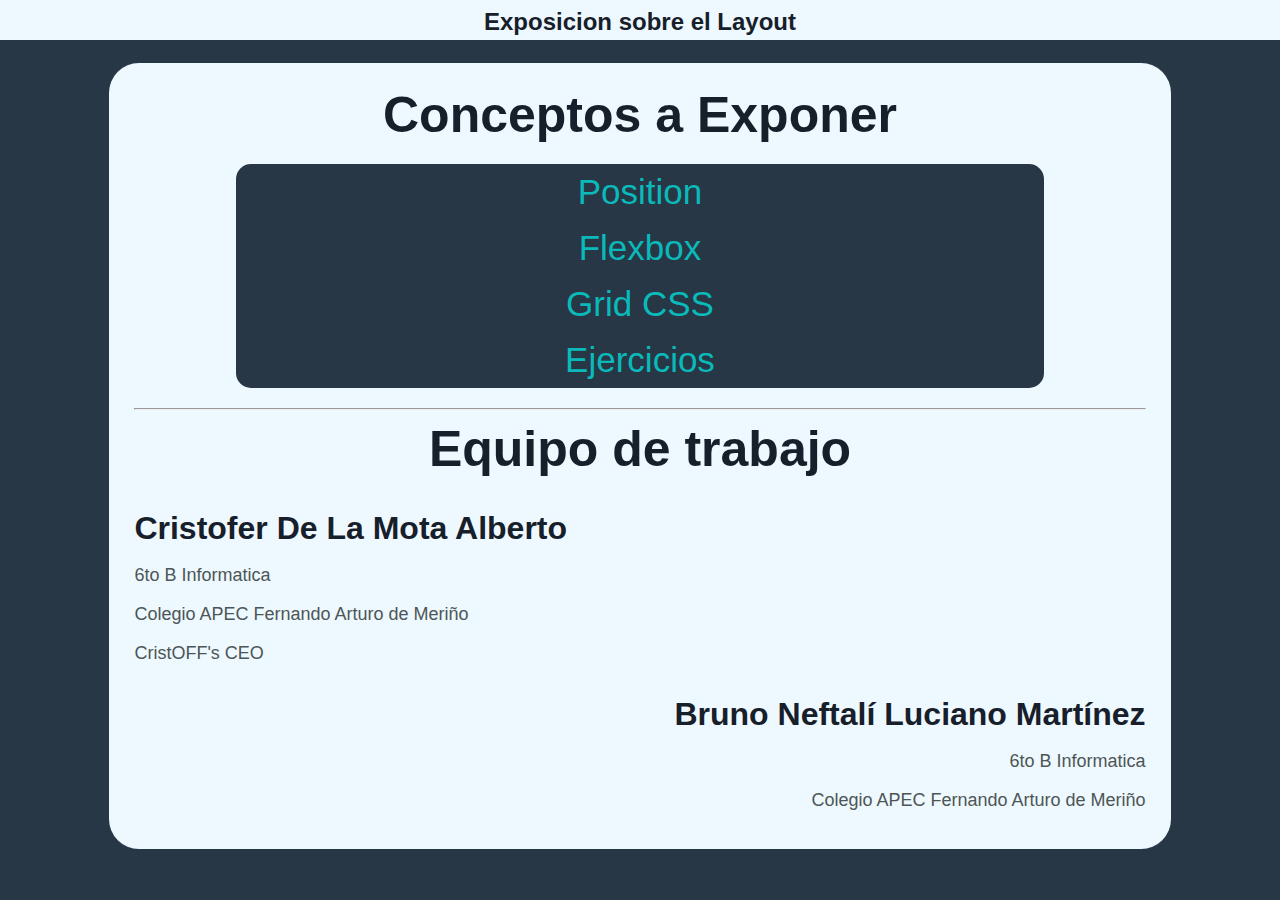
<file: index.html>
<!DOCTYPE html>
<html lang="en">
<head>
    <link rel="StyleSheet" href="style.css">
    <meta charset="UTF-8">
    <meta http-equiv="X-UA-Compatible" content="IE=edge">
    <meta name="viewport" content="width=device-width, initial-scale=1.0">
    <title>Exposicion Layout</title>
</head>
<body>
    <!-- Header -->
    <div class="header">
        <h2 class="titulo">Exposicion sobre el Layout</h2>
    </div>
    <!-- div container -->
    <div class="container">
        <div>
            <h2 class="concept">Conceptos a Exponer</h2>
            <div class="menu">
                <ul>
                    <li><a  class="beggin" href="/bruno/Position-bruno/expo.html">Position</a></li>
                    <li><a href="/bruno/Flexbox/flexboxB.html">Flexbox</a></li>
                    <li><a href="/cristofer/grid/grid.html">Grid CSS</a></li>
                    <li><a  class="end" href="/cristofer/ejercicio/ejercicio.html">Ejercicios</a></li>
                </ul>
            </div>
        </div>

        <hr>
        <div>
            <h2 class="concept">Equipo de trabajo</h2>
            <div class="mate1">
                <p class="nombre"><strong>Cristofer De La Mota Alberto</strong></p>
                <p class="extra">6to B Informatica</p>
                <p class="extra">Colegio APEC Fernando Arturo de Meriño</p>
                <p class="extra">CristOFF's CEO</p>
            </div>
            <div class="mate2">
                <p class="nombre"><strong>Bruno Neftalí Luciano Martínez</strong></p>
                <p class="extra">6to B Informatica</p>
                <p class="extra">Colegio APEC Fernando Arturo de Meriño</p>
            </div>
        </div>
    </div>
</body>
</html>
</file>
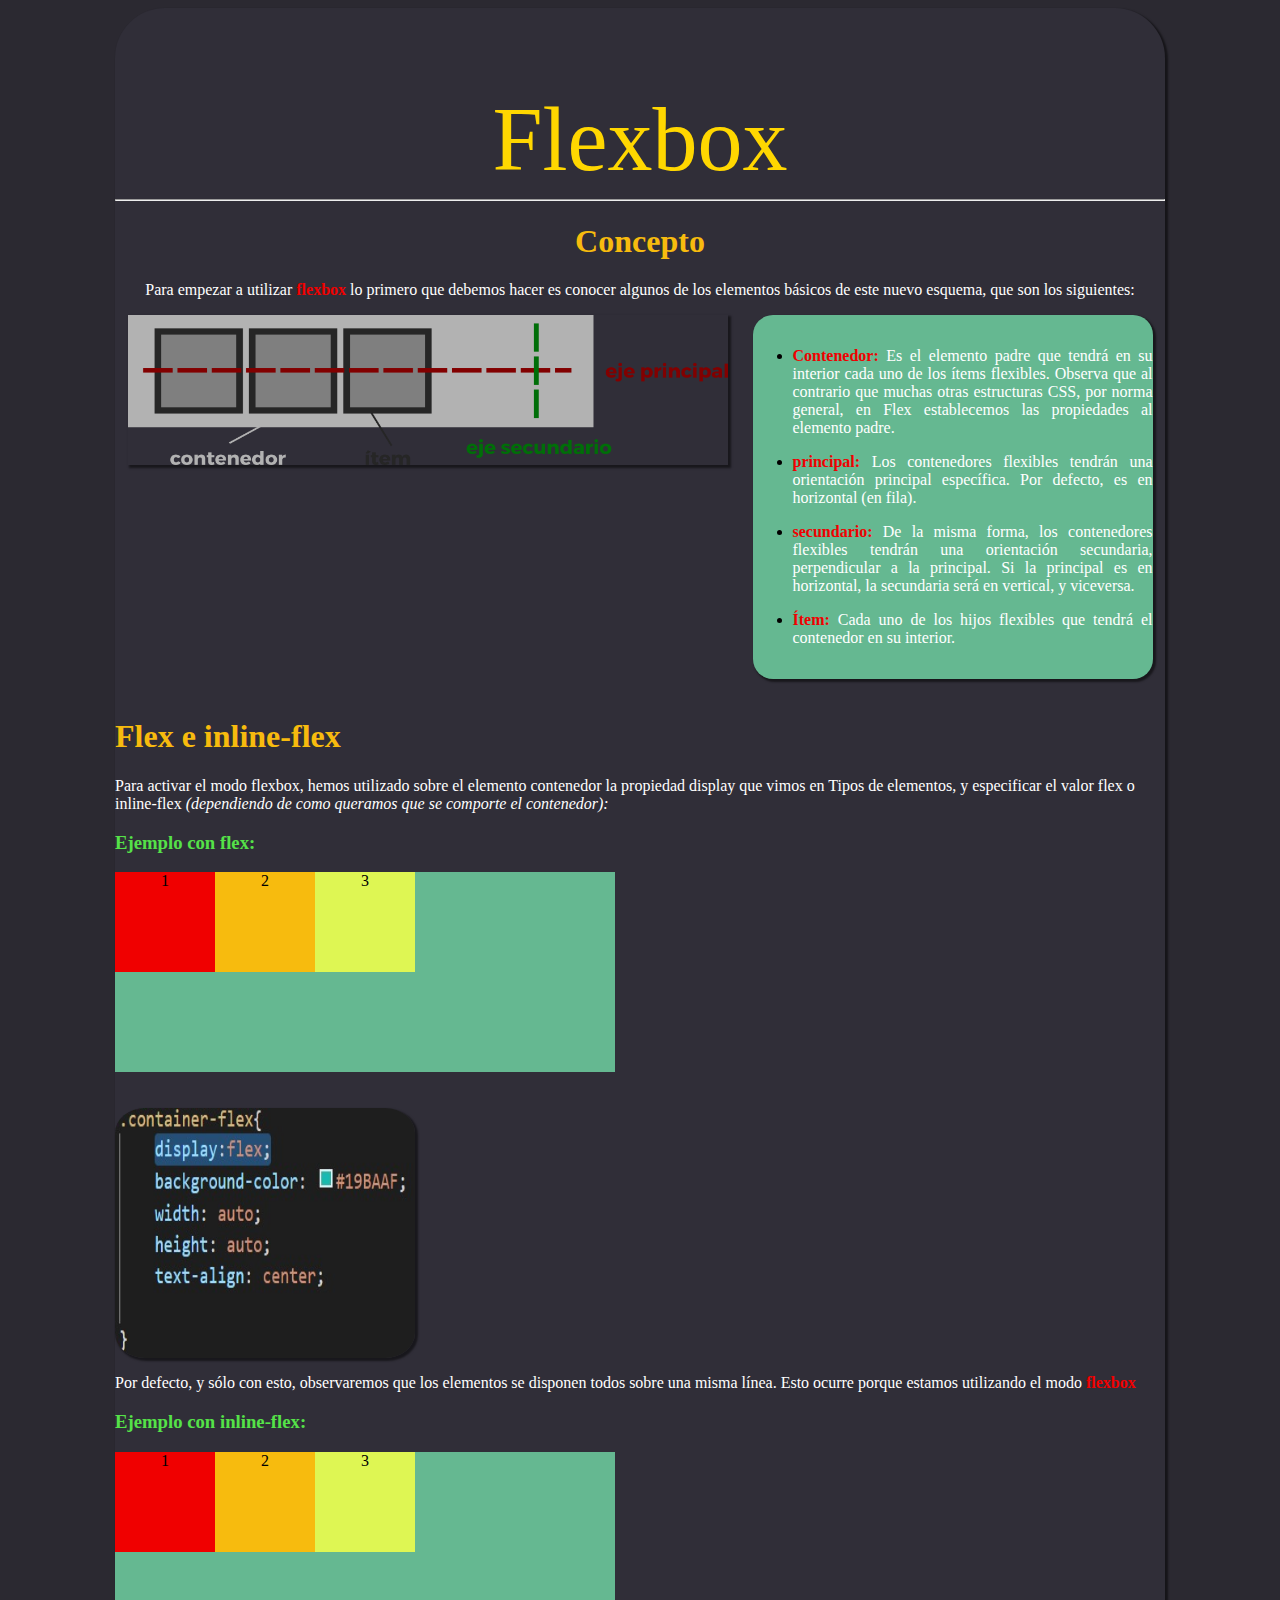
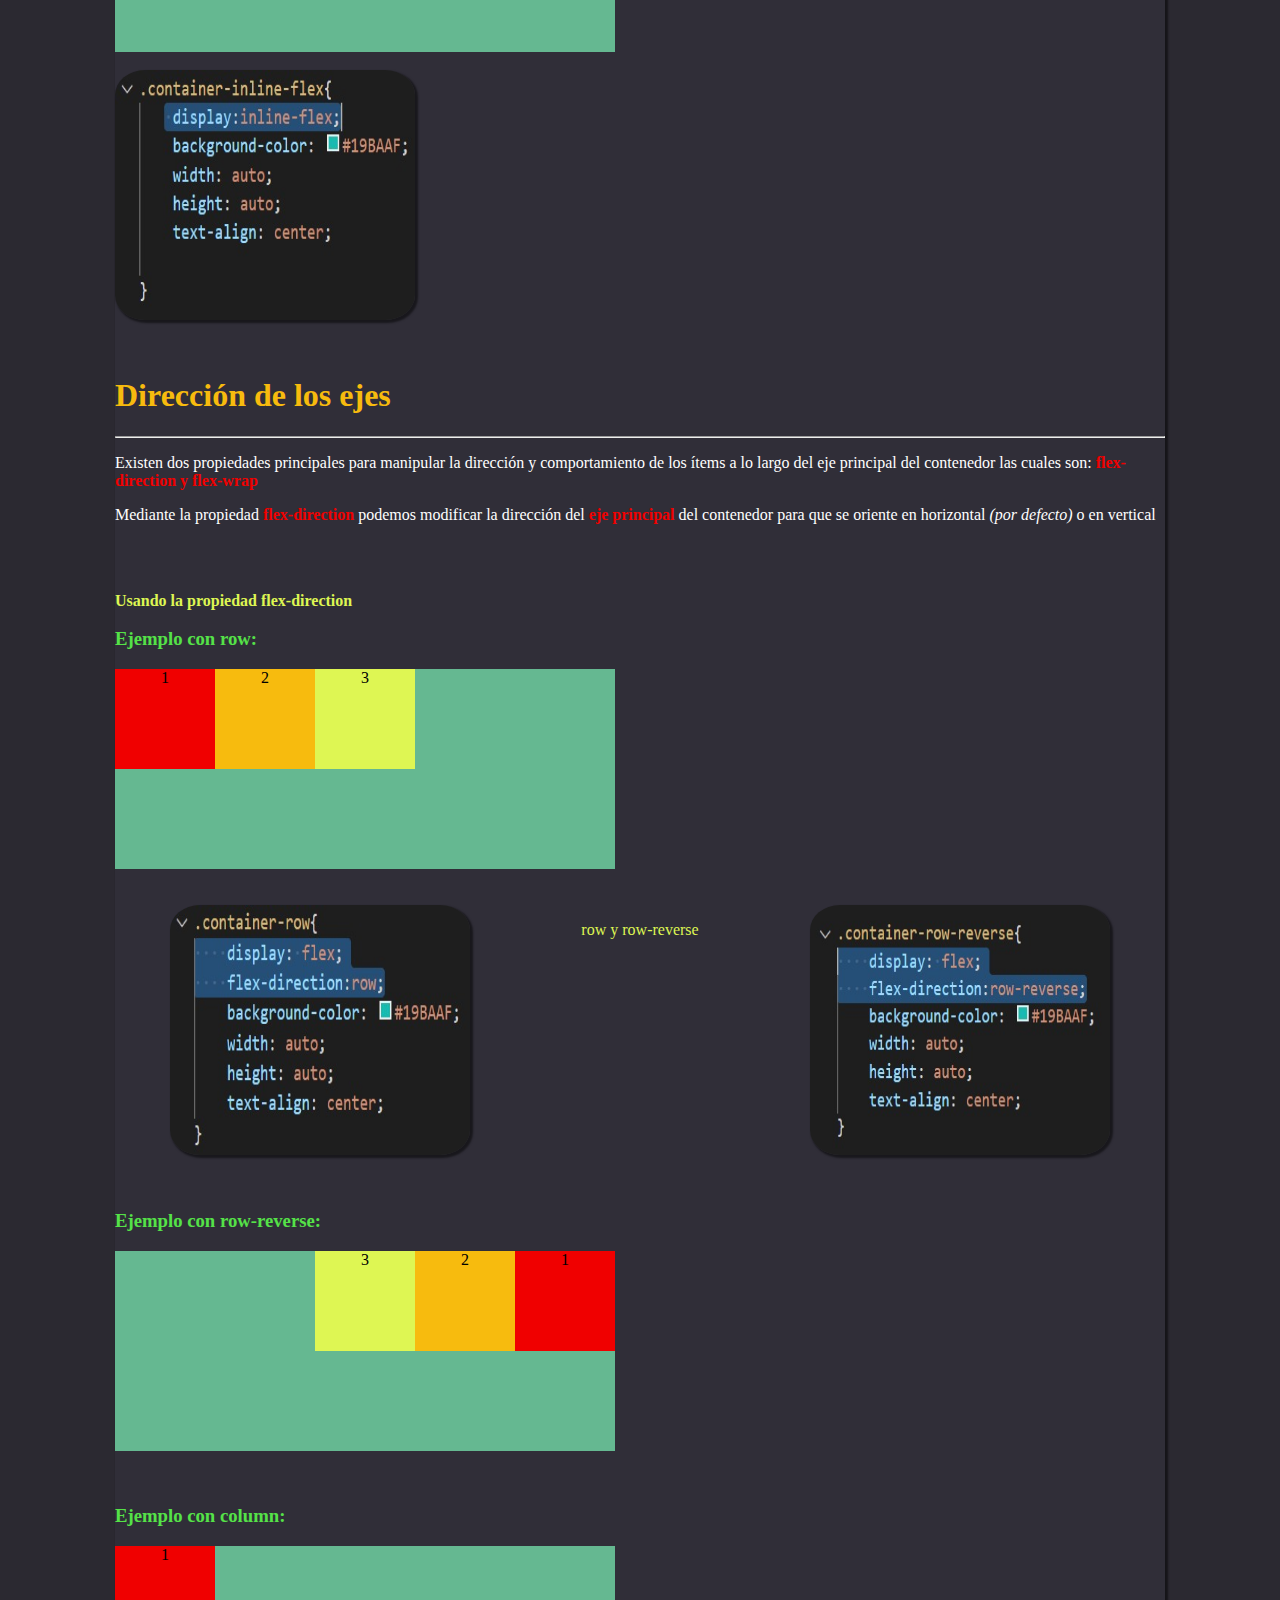
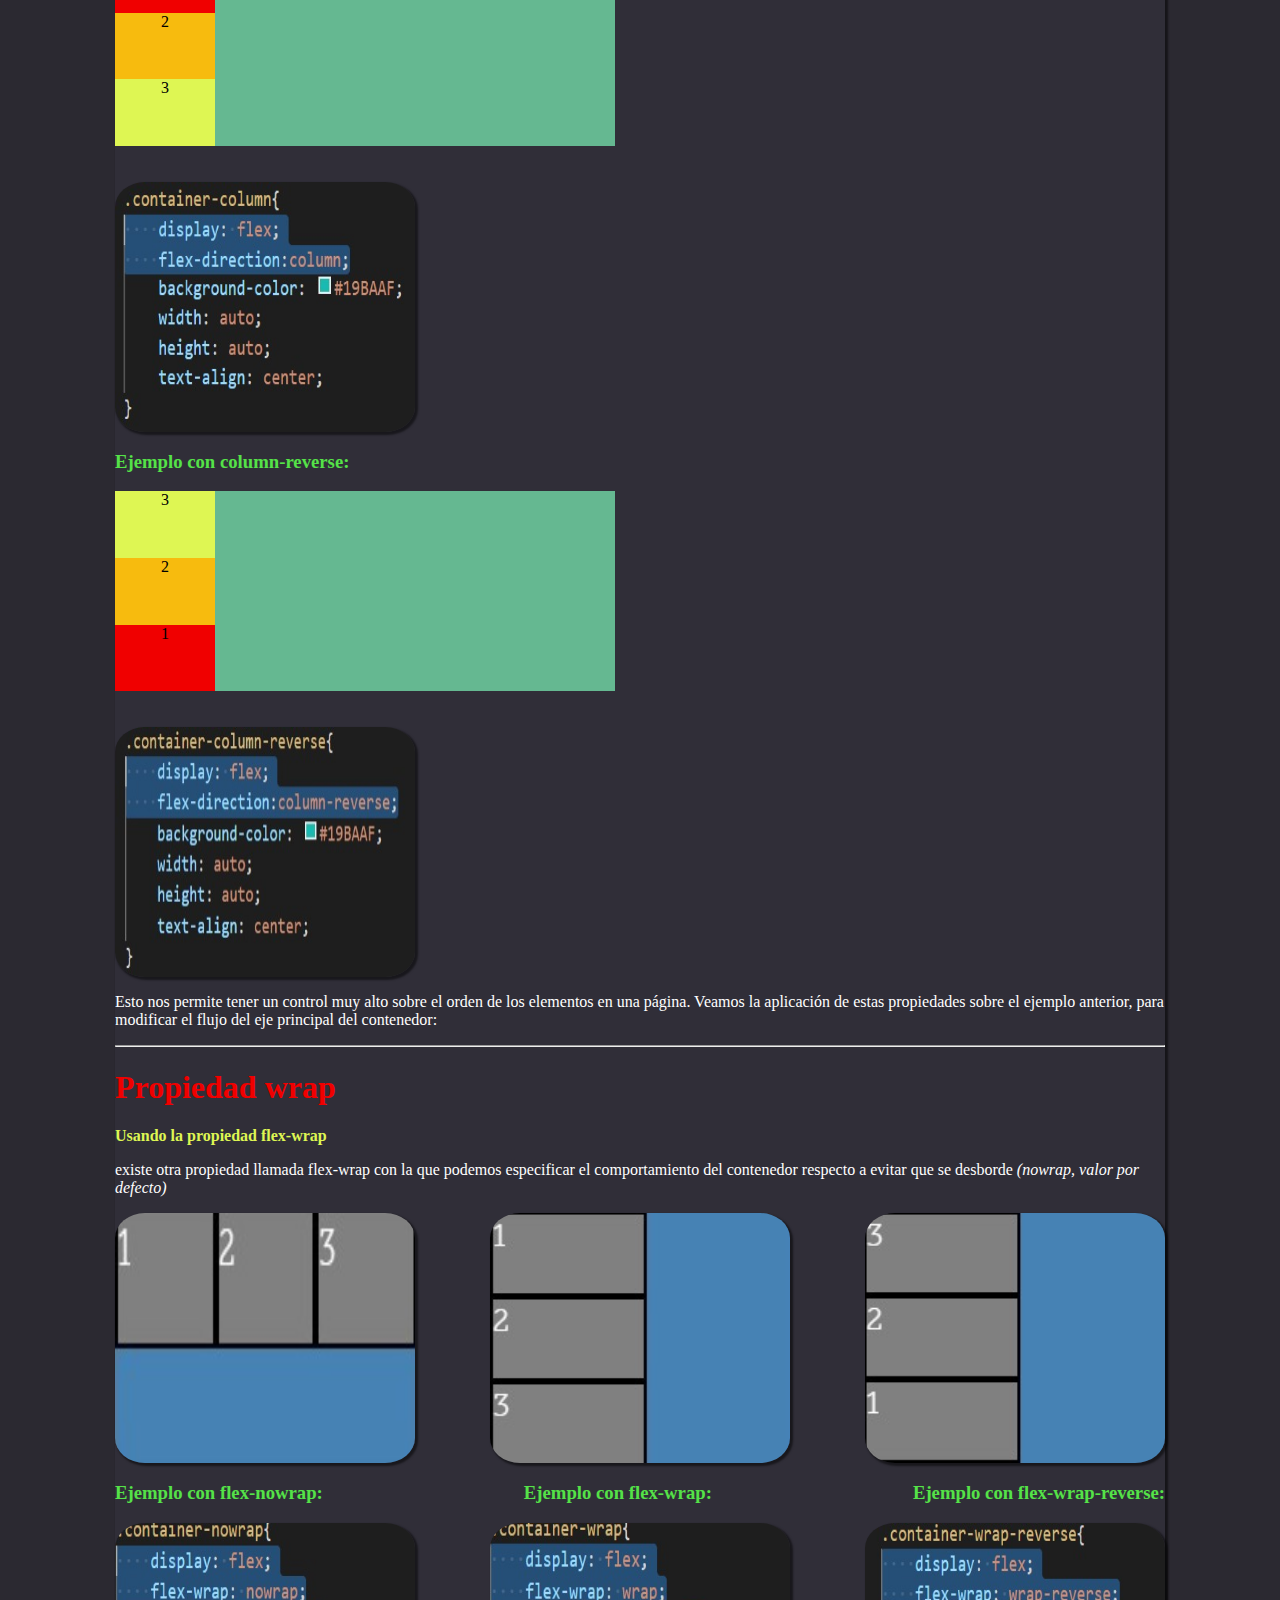
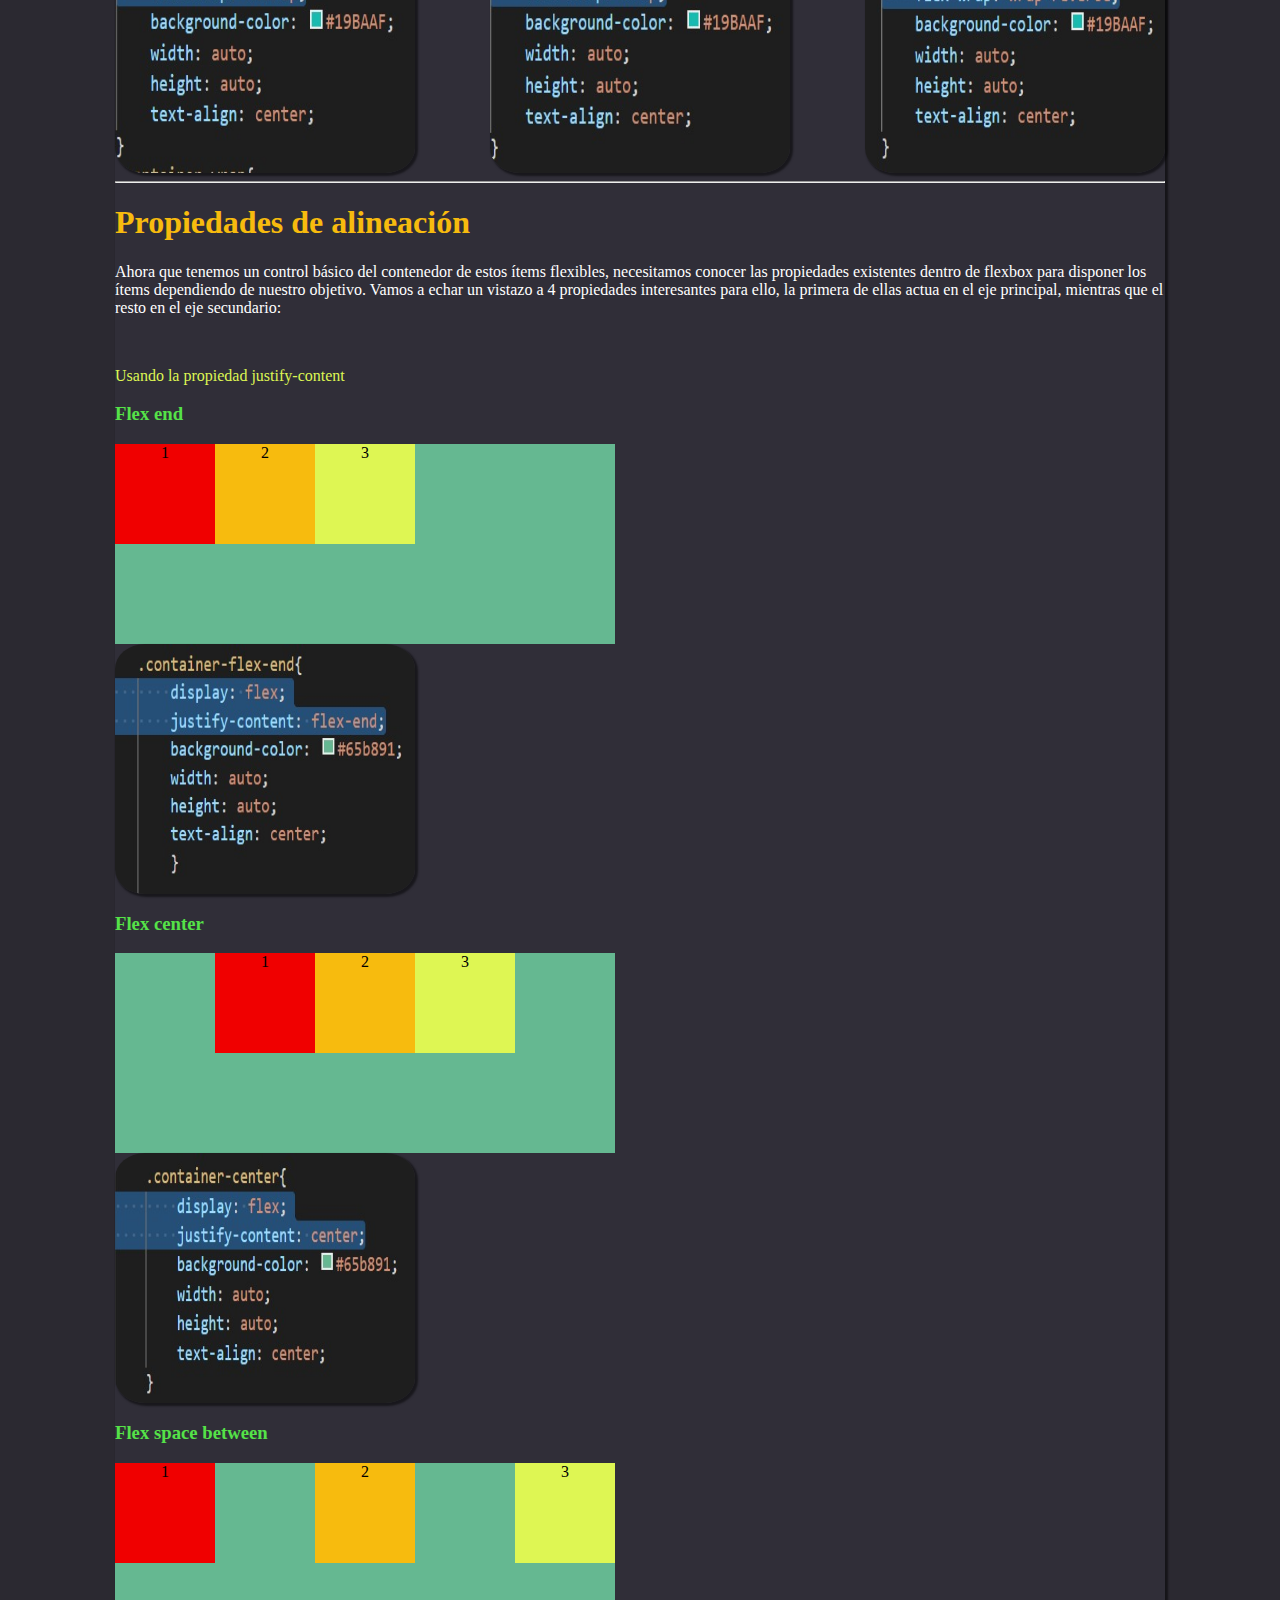
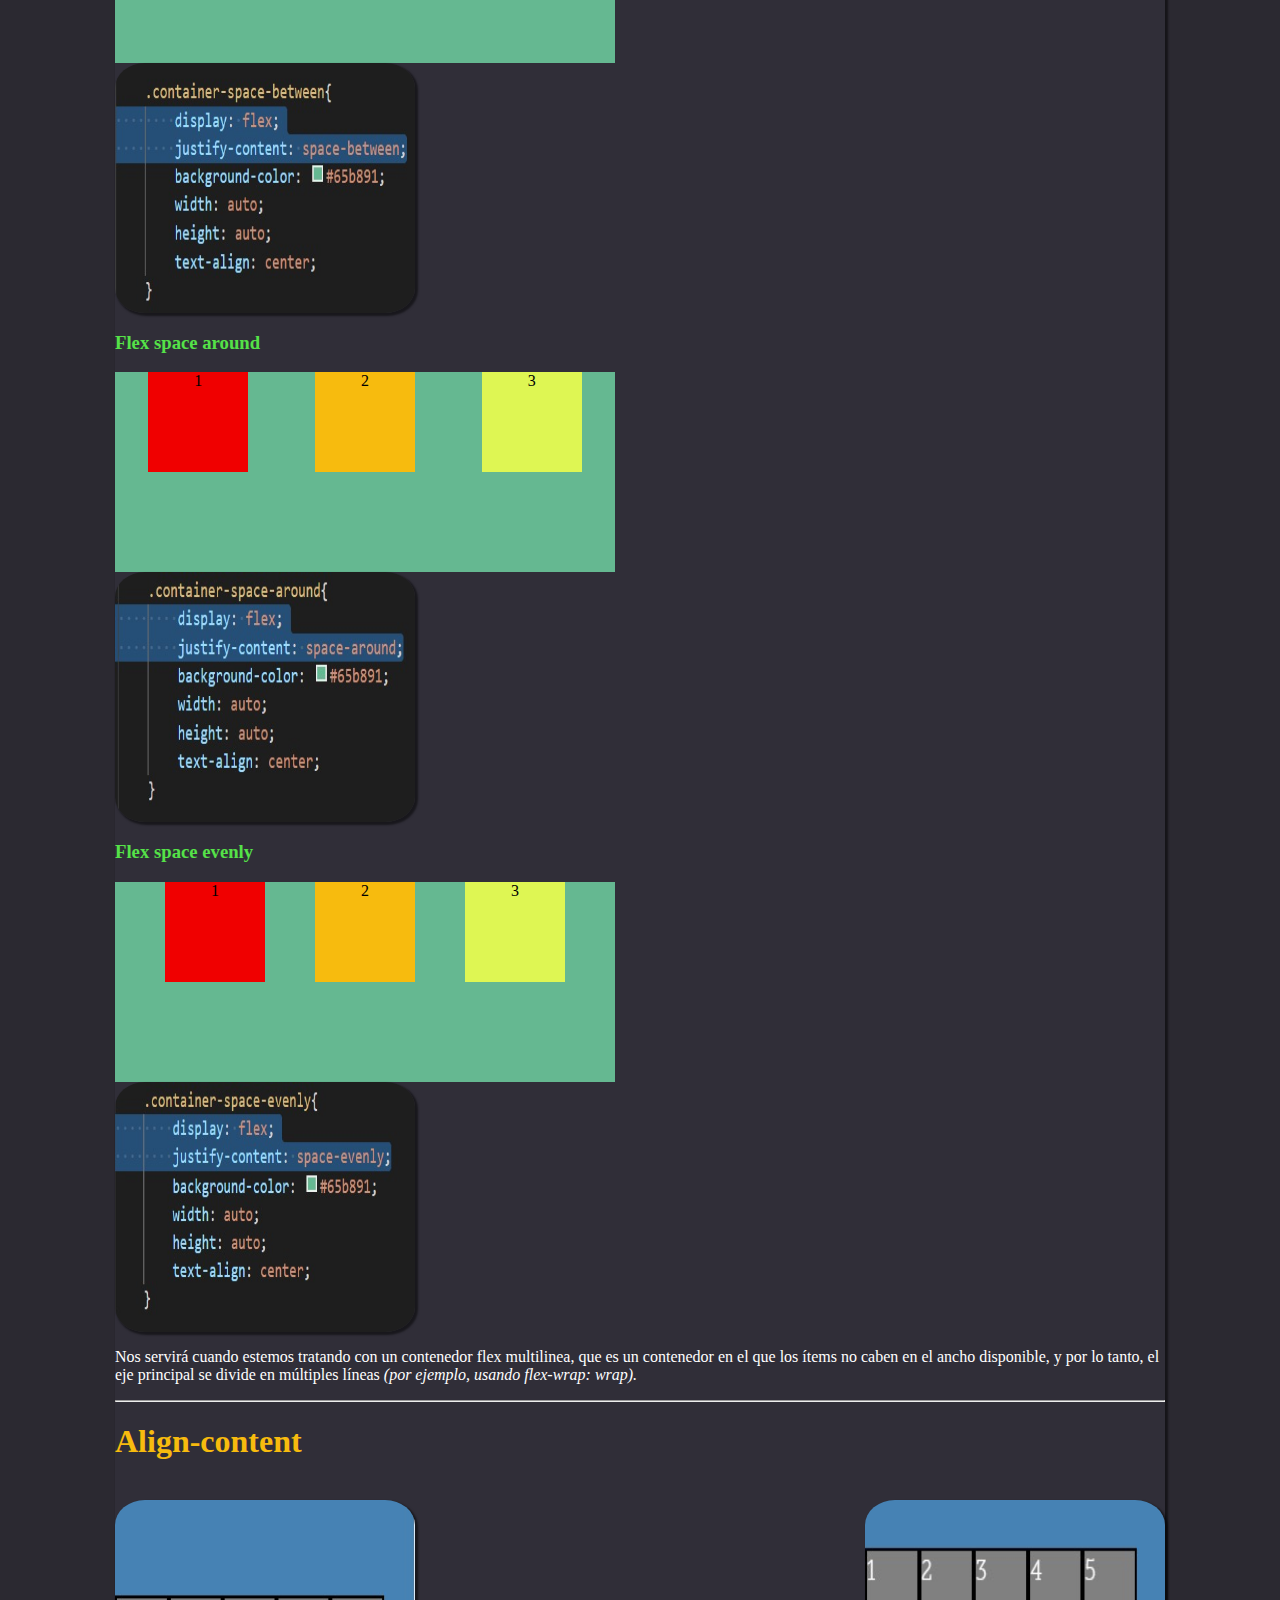
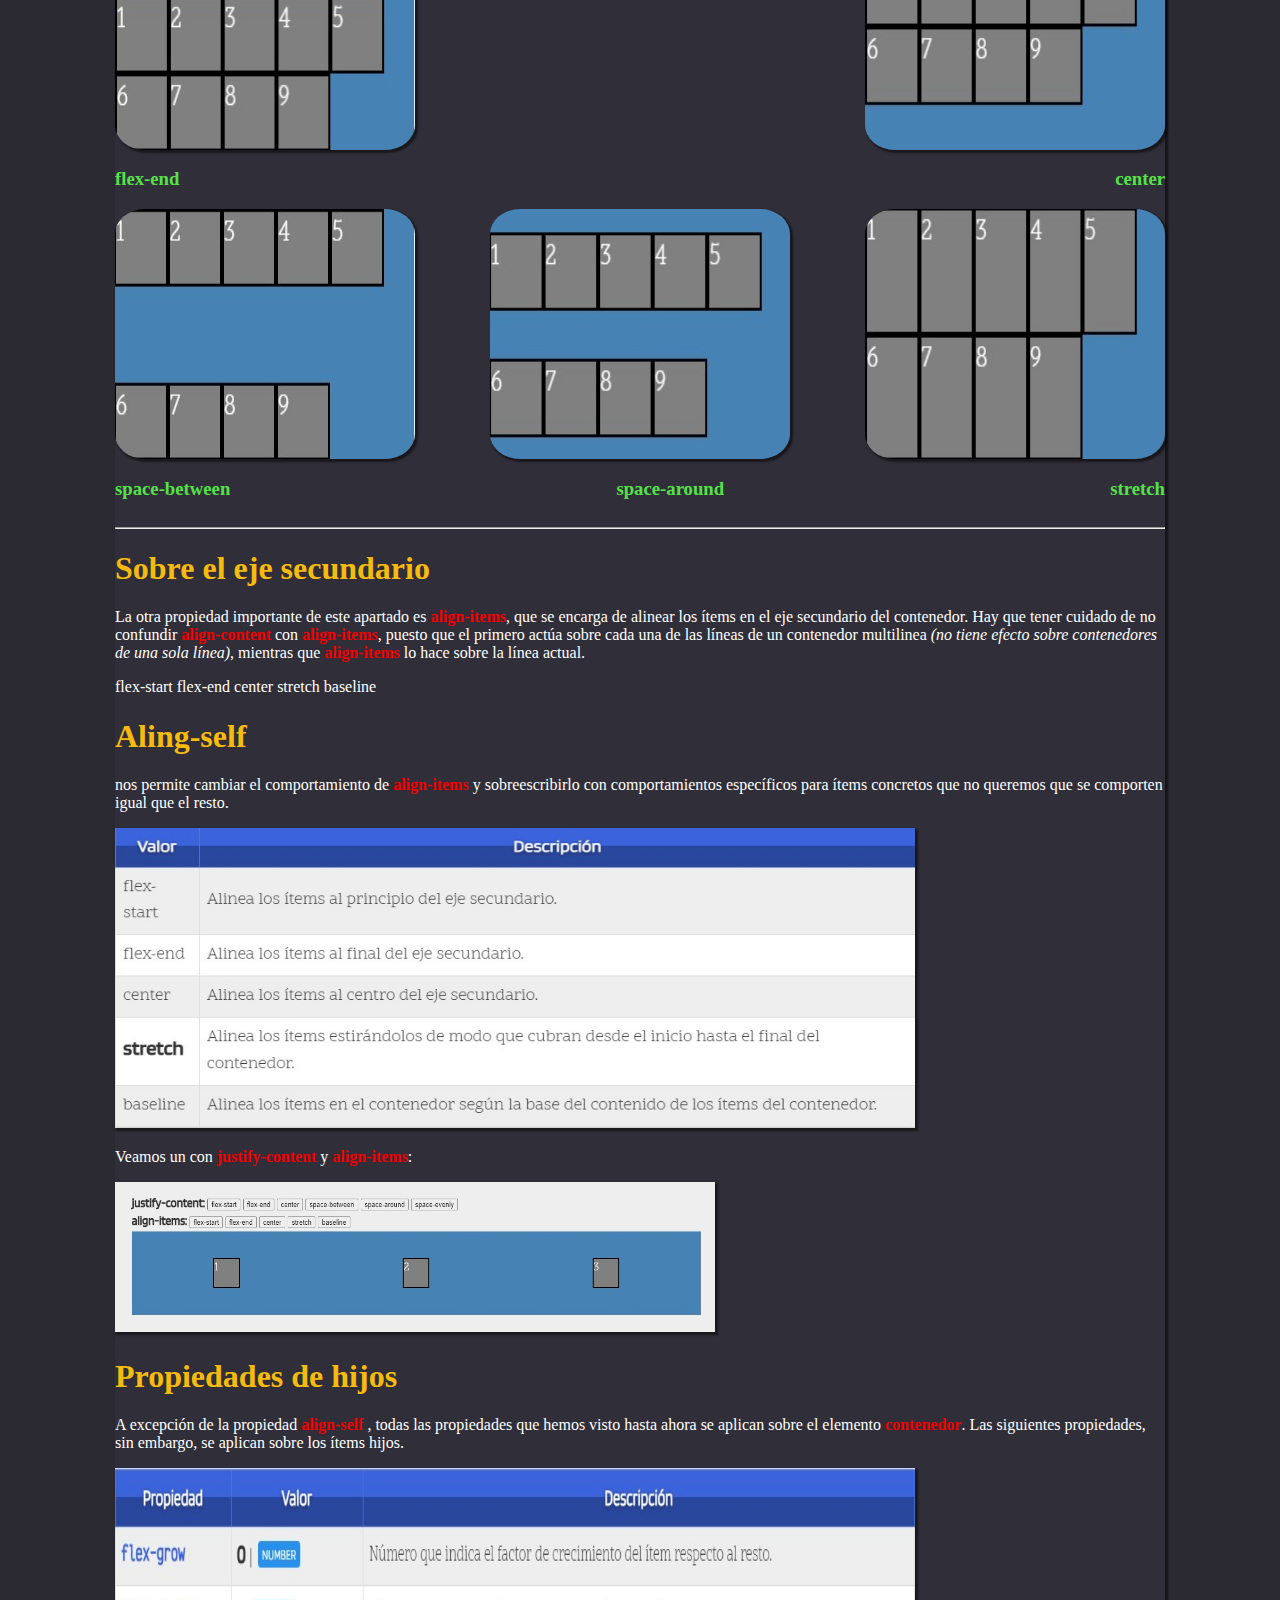
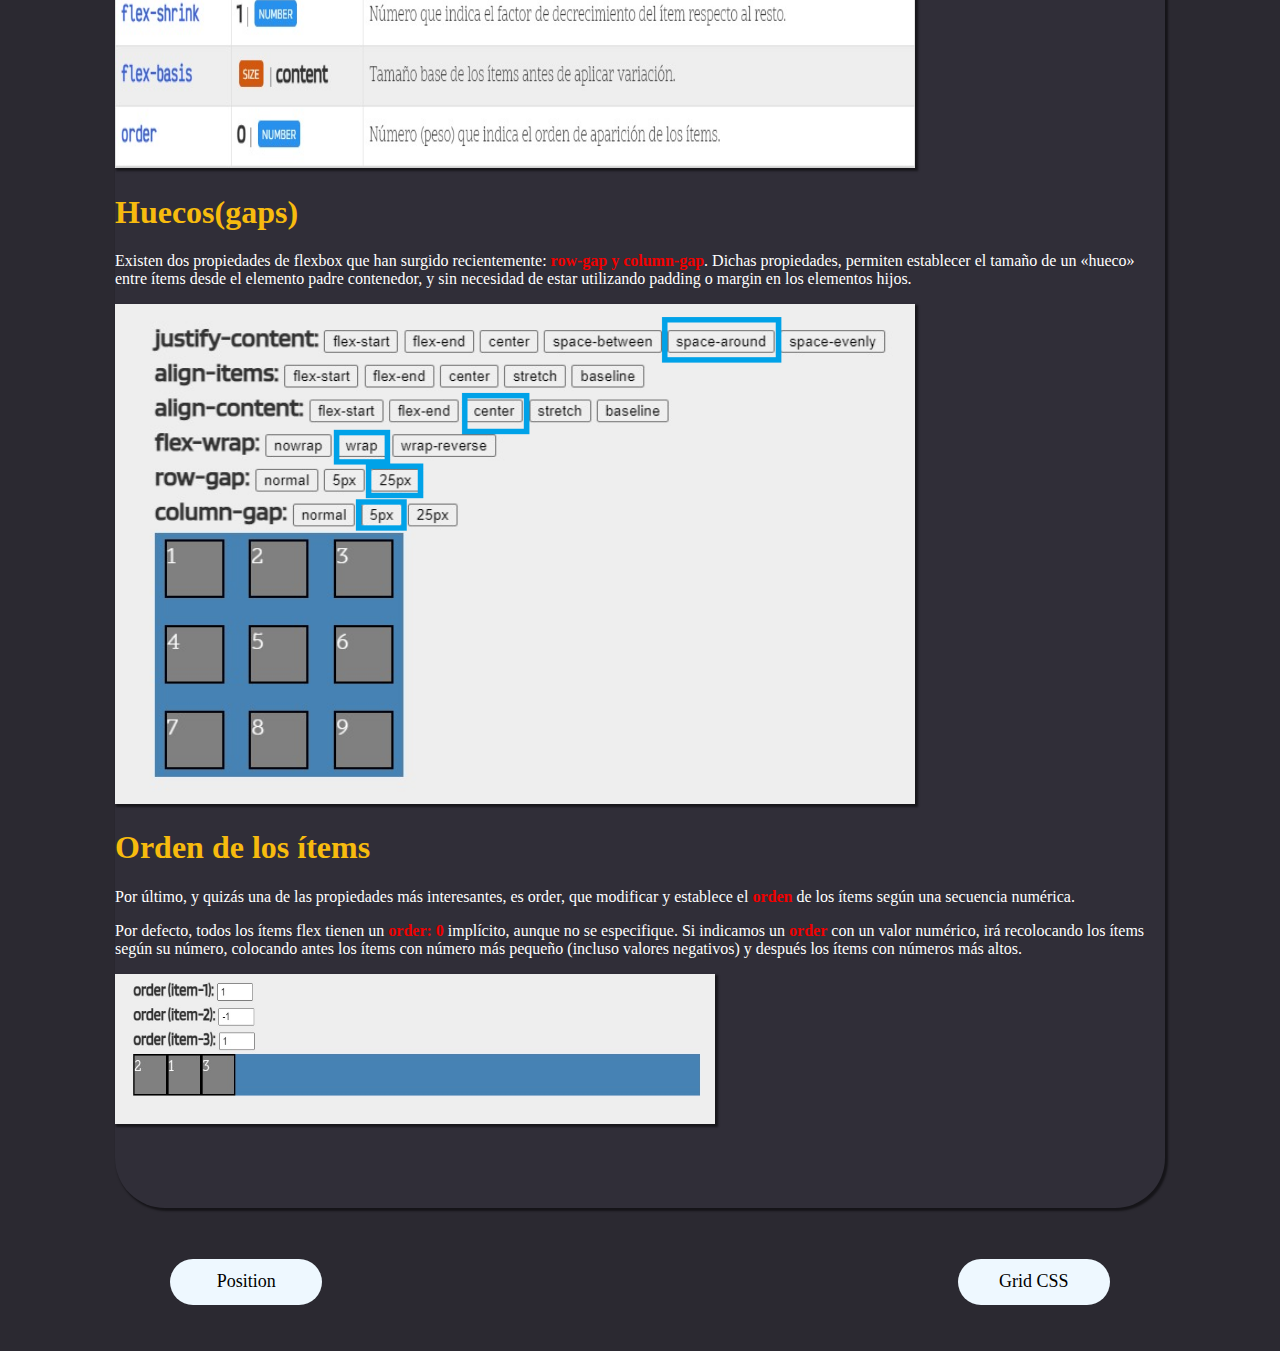
<file: bruno/Flexbox/flexboxB.html>
<!DOCTYPE html>
<html lang="en">
<head>
    <meta charset="UTF-8">
    <meta http-equiv="X-UA-Compatible" content="IE=edge">
    <meta name="viewport" content="width=device-width, initial-scale=1.0">
    <link rel="stylesheet" href="flexboxB.css">
    <title>Flexbox</title>
</head>
<body>
    <!-- Concepto -->
<div class="pos"> 
    <div class="ptema">
    <p class="titulo">Flexbox</p>
    <hr>
    <h1>Concepto</h1>        
    <p>Para empezar a utilizar <b>flexbox</b>  lo primero que debemos hacer es conocer algunos de los elementos básicos de este nuevo esquema, que son los siguientes:</p>
    <div class="cont-concepto">
        <img src="concepto.png">

    <div class="parrafos">  
        <ul>
            <li><p><b>Contenedor:</b> Es el elemento padre que tendrá en su interior cada uno de los ítems flexibles. Observa que al contrario que muchas otras estructuras CSS, por norma general, en Flex establecemos las propiedades al elemento padre.</p></li>
            <li><p><b> principal:</b> Los contenedores flexibles tendrán una orientación principal específica. Por defecto, es en horizontal (en fila).</p></li>
            <li><p><b> secundario:</b> De la misma forma, los contenedores flexibles tendrán una orientación secundaria, perpendicular a la principal. Si la principal es en horizontal, la secundaria será en vertical, y viceversa.</p></li>
            <li><p><b>Ítem:</b> Cada uno de los hijos flexibles que tendrá el contenedor en su interior.</p></li>
        </ul>
        </div>
    </div>     
    </div>

</br>





<!-- flex/inline-flex-->
<h1>Flex e inline-flex</h1>
<p>Para activar el modo flexbox, hemos utilizado sobre el elemento contenedor la propiedad display que vimos en Tipos de elementos, y especificar el valor flex o inline-flex <i>(dependiendo de como queramos que se comporte el contenedor):</i></p>



<h3>Ejemplo con flex: </h3>
   
    <div class="container-flex"> <!-- Flex container -->
        <div class="cuadrado">1</div> <!-- Flex items -->
        <div class="cuadrado1">2</div>
        <div class="cuadrado2">3</div>
    </div>

    <br/>
    <br/>
<img  class="imagen-ej"src="flex.jpg">


<p>Por defecto, y sólo con esto, observaremos que los elementos se disponen todos sobre una misma línea. Esto ocurre porque estamos utilizando el modo <b>flexbox</b> </p>

<h3>Ejemplo con inline-flex: </h3>
   
    <div class="container-inline-flex"> <!-- Flex container -->
        <div class="cuadrado">1</div> <!-- Flex items -->
        <div class="cuadrado1">2</div>
        <div class="cuadrado2">3</div>
    </div>
<br/>
<br/>
<img class="imagen-ej" src="linline-flex.jpg">
<br/>
<br/>
<!-- Dirección de los ejes -->
    <h1>Dirección de los ejes</h1>
    <hr>

    <p>Existen dos propiedades principales para manipular la dirección y comportamiento de los ítems a lo largo del eje principal del contenedor las cuales son: <b>flex-direction y flex-wrap</b></p>
    <p>Mediante la propiedad <b>flex-direction</b> podemos modificar la dirección del <b>eje principal</b> del contenedor para que se oriente en horizontal <i>(por defecto)</i> o en vertical</p>
    
    <!-- row/row-reverse -->
    <br/>
    <br/>
    <p>
        <b class="usando">Usando la propiedad flex-direction</b>
    </p>
    <h3>Ejemplo con row: </h3>
        <div class="container-row"> <!-- Flex container -->
            <div class="cuadrado">1</div> <!-- Flex items -->
            <div class="cuadrado1">2</div>
            <div class="cuadrado2">3</div>
        </div>

        <br/>
        <br/>
        <div class="imagen-div">
            
        <img class="imagen-ej" src="row.jpg">
        <p class="usando">row y row-reverse</p>
        <img class="imagen-ej" src="row-reverse.jpg">
        
        </div>
<br/>
<br/>


<h3>Ejemplo con row-reverse: </h3>
        <div class="container-row-reverse"> <!-- Flex container -->
            <div class="cuadrado">1</div> <!-- Flex items -->
            <div class="cuadrado1">2</div>
            <div class="cuadrado2">3</div>
        </div>

<br/>
<br/>

<!-- column/reverse -->
<h3>Ejemplo con column: </h3>
        <div class="container-column"> <!-- Flex container -->
            <div class="cuadrado">1</div> <!-- Flex items -->
            <div class="cuadrado1">2</div>
            <div class="cuadrado2">3</div>
        </div>

        <br/>
        <br/>
        <img class="imagen-ej" src="column.jpg">

        <h3>Ejemplo con column-reverse: </h3>
        <div class="container-column-reverse"> <!-- Flex container -->
            <div class="cuadrado">1</div> <!-- Flex items -->
            <div class="cuadrado1">2</div>
            <div class="cuadrado2">3</div>
        </div>
        <br/>
        <br/>

        <img class="imagen-ej" src="column-reverse.jpg">

        <p>Esto nos permite tener un control muy alto sobre el orden de los elementos en una página. Veamos la aplicación de estas propiedades sobre el ejemplo anterior, para modificar el flujo del eje principal del contenedor:</p>
<hr>



<!--flex-wrap-->

<h1><b> Propiedad wrap </b></h1>

<p><b class="usando">Usando la propiedad flex-wrap</b></p>

<p>existe otra propiedad llamada flex-wrap con la que podemos especificar el comportamiento del contenedor respecto a evitar que se desborde <i>(nowrap, valor por defecto) </i> </p>


<div class="flex-wrap">
        <img class="imagen-ej" src="nowrap.jpg">
        <img class="imagen-ej" src="wrap.jpg">
        <img class="imagen-ej" src="wrap-reverse.jpg">
</div>
<div class="flex-wrap">
    <h3>Ejemplo con flex-nowrap: </h3>
    <h3>Ejemplo con flex-wrap: </h3>
    <h3>Ejemplo con flex-wrap-reverse: </h3>
</div>
<div class="flex-wrap">
    <img class="imagen-ej" src="nowrap-css.jpg">
    <img class="imagen-ej" src="wrap-css.jpg">
    <img class="imagen-ej" src="wrap-reverse-css.jpg">
</div>


<!-- Dirección de los ejes -->
<hr>
<h1>Propiedades de alineación</h1>
<p>Ahora que tenemos un control básico del contenedor de estos ítems flexibles, necesitamos conocer las propiedades existentes dentro de flexbox para disponer los ítems dependiendo de nuestro objetivo. Vamos a echar un vistazo a 4 propiedades interesantes para ello, la primera de ellas actua en el eje principal, mientras que el resto en el eje secundario:</p>
</br>
<p class="usando">Usando la propiedad justify-content</p>
<h3>Flex end</h3>
<div class="container-flex"> <!-- Flex container -->
    <div class="cuadrado">1</div> <!-- Flex items -->
    <div class="cuadrado1">2</div>
    <div class="cuadrado2">3</div>
</div>

<img class="imagen-ej" src="just-flex-end.jpg">

<!-- justity-content -->
<h3>Flex center</h3>
<div class="container-center"> <!-- Flex container -->
    <div class="cuadrado">1</div> <!-- Flex items -->
    <div class="cuadrado1">2</div>
    <div class="cuadrado2">3</div>
</div>

<img class="imagen-ej" src="just-flex-center.jpg">

<h3>Flex space between</h3>
<div class="container-space-between"> <!-- Flex container -->
    <div class="cuadrado">1</div> <!-- Flex items -->
    <div class="cuadrado1">2</div>
    <div class="cuadrado2">3</div>
</div>

<img class="imagen-ej" src="just-flex-between.jpg">

<h3>Flex space around</h3>
<div class="container-space-around"> 
    <div class="cuadrado">1</div> 
    <div class="cuadrado1">2</div>
    <div class="cuadrado2">3</div>
</div>

<img class="imagen-ej" src="just-flex-around.jpg">

<h3>Flex space evenly</h3>
<div class="container-space-evenly"> 
    <div class="cuadrado">1</div> 
    <div class="cuadrado1">2</div>
    <div class="cuadrado2">3</div>
</div>

<img class="imagen-ej" src="just-flex-evenly.jpg">

<p>Nos servirá cuando estemos tratando con un contenedor flex multilinea, que es un contenedor en el que los ítems no caben en el ancho disponible, y por lo tanto, el eje principal se divide en múltiples líneas<i> (por ejemplo, usando flex-wrap: wrap).</i></p>
<hr/>
<h1>Align-content</h1>
</br>
<div class="flex-wrap">

<img class="imagen-ej" src="flex-end.jpg">
<img class="imagen-ej" src="flex-center.jpg">

</div>
<div class="flex-wrap">
<h3>flex-end</h3>
<h3>center</h3>
</div>

<div class="flex-wrap">
<img class="imagen-ej" src="space-between.jpg">
<img class="imagen-ej" src="space-around.jpg">
<img class="imagen-ej" src="stretch.jpg">
</div>

<div class="flex-wrap">
<h3>space-between </h3>
<h3>space-around </h3>
<h3>stretch </h3>
</div>
<hr>

<h1>Sobre el eje secundario</h1>

<p>La otra propiedad importante de este apartado es <b>align-items</b>, que se encarga de alinear los ítems en el eje secundario del contenedor. Hay que tener cuidado de no confundir <b>align-content</b> con <b>align-items</b>, puesto que el primero actúa sobre cada una de las líneas de un contenedor multilinea <i>(no tiene efecto sobre contenedores de una sola línea)</i>, mientras que <b>align-items</b> lo hace sobre la línea actual.</p>


<p>flex-start flex-end	center stretch baseline</p>

<p></p>

<h1>Aling-self</h1>
<p>nos permite cambiar el comportamiento de <b>align-items</b> y sobreescribirlo con comportamientos específicos para ítems concretos que no queremos que se comporten igual que el resto. </p>

<img class="img-nose" src="aling-self.jpg" >

<p>Veamos un con <b>justify-content</b>  y <b>align-items</b>:</p>

<img src="justify-content-y-align-items.jpg">

<h1>Propiedades de hijos</h1>
<p>A excepción de la propiedad <b>align-self</b> , todas las propiedades que hemos visto hasta ahora se aplican sobre el elemento <b>contenedor</b>. Las siguientes propiedades, sin embargo, se aplican sobre los ítems hijos.</p>

<img class="img-nose" src="propiedad-hijos.jpg">

<h1>Huecos(gaps)</h1>

<p>Existen dos propiedades de flexbox que han surgido recientemente: <b> row-gap y column-gap</b>. Dichas propiedades, permiten establecer el tamaño de un «hueco» entre ítems desde el elemento padre contenedor, y sin necesidad de estar utilizando padding o margin en los elementos hijos.</p>

<img class="img-huecos" src="huecos2.png">

<h1>Orden de los ítems</h1>

<p>Por último, y quizás una de las propiedades más interesantes, es order, que modificar y establece el <b>orden</b>  de los ítems según una secuencia numérica.</p>

<p>Por defecto, todos los ítems flex tienen un <b> order: 0</b> implícito, aunque no se especifique. Si indicamos un <b>order</b>  con un valor numérico, irá recolocando los ítems según su número, colocando antes los ítems con número más pequeño (incluso valores negativos) y después los ítems con números más altos.</p>

<img src="orden.jpg">

</br>
</div> 

</div> 

<div class="footer">
    <a href="/cristofer/position/position.html"><div class="anterior">
        <!-- <div class="back">
            <img src="/cristofer/back.png">
        </div> -->
        <div class="btnText">
            <p class="parrafo">Position</p>
        </div>
    </div></a>
    <a href="/cristofer/grid/grid.html"><div class="siguiente">
        <div class="btnText">
            <p class="parrafo">Grid CSS</p>
        </div>
        <!-- <div class="next" id="next">
            <img src="/cristofer/next.png">
        </div> -->
    </div></a>
</div>

</body>
</html>
</file>
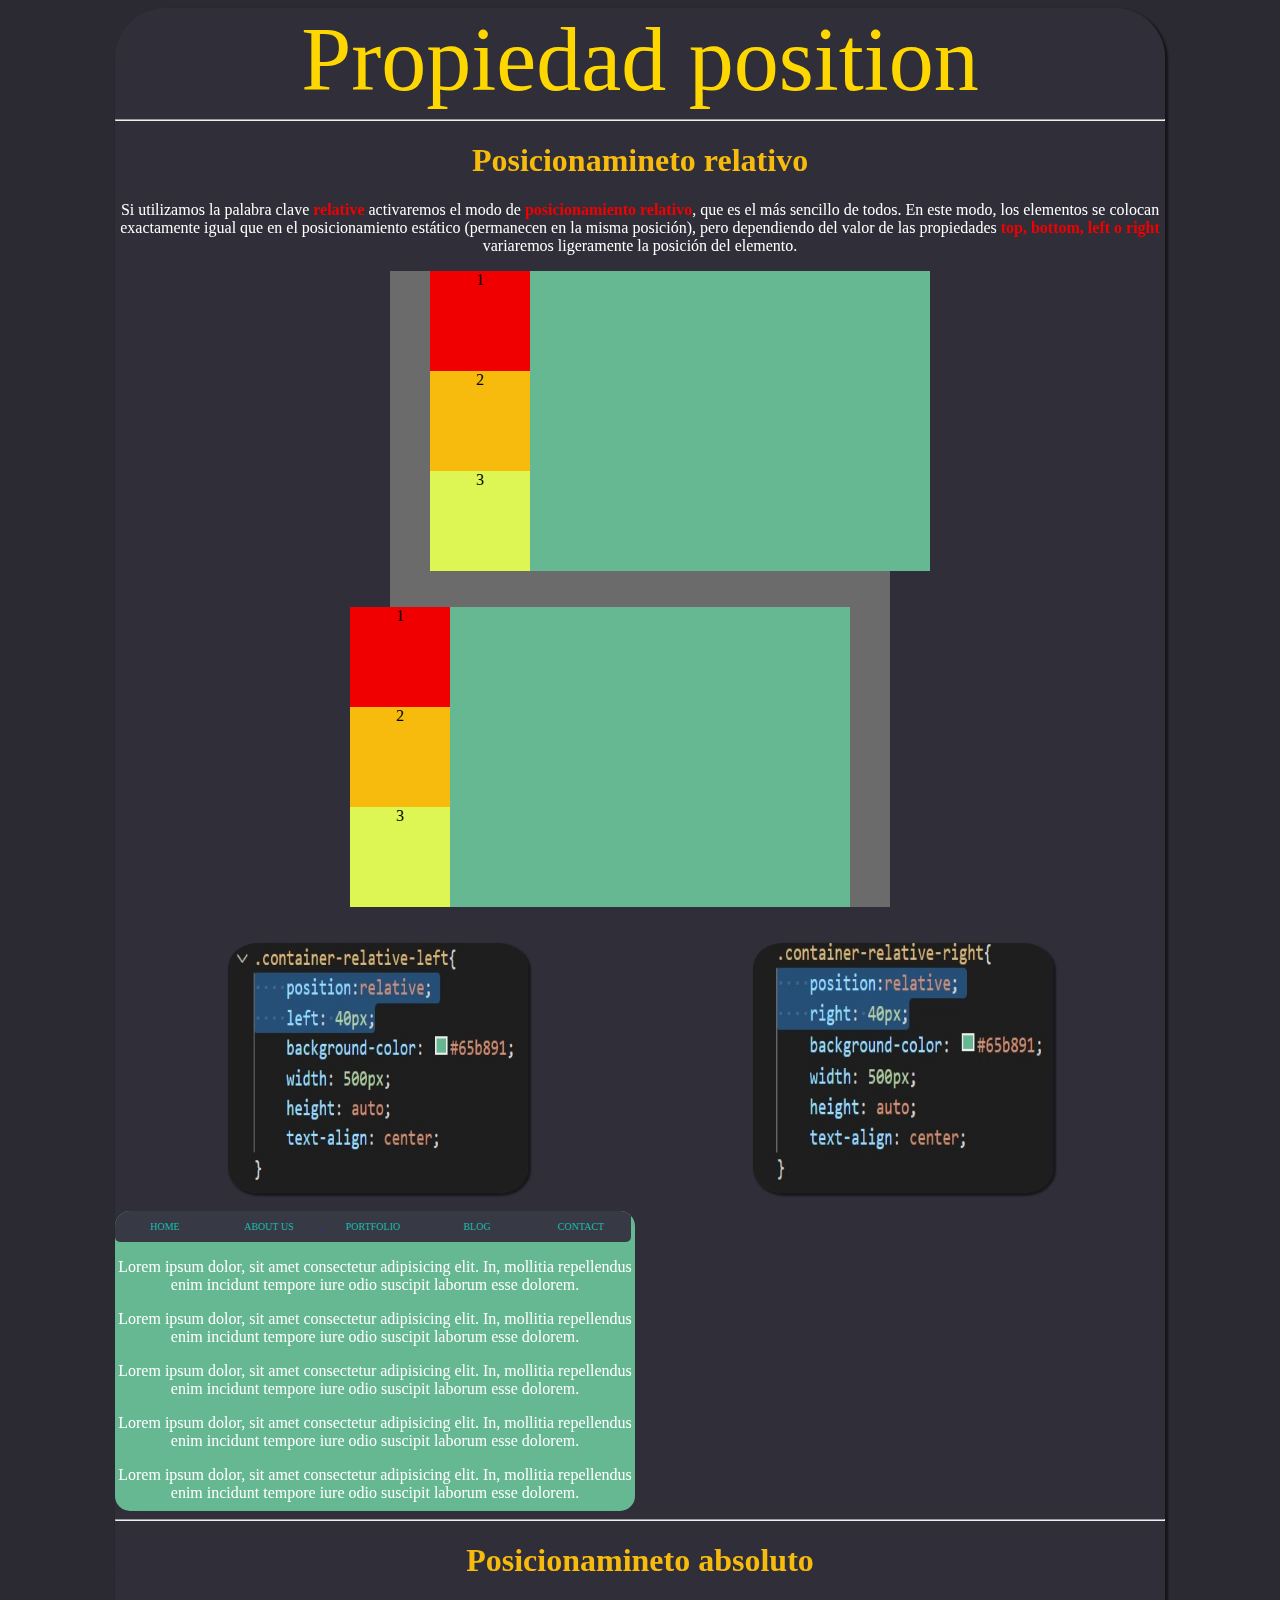
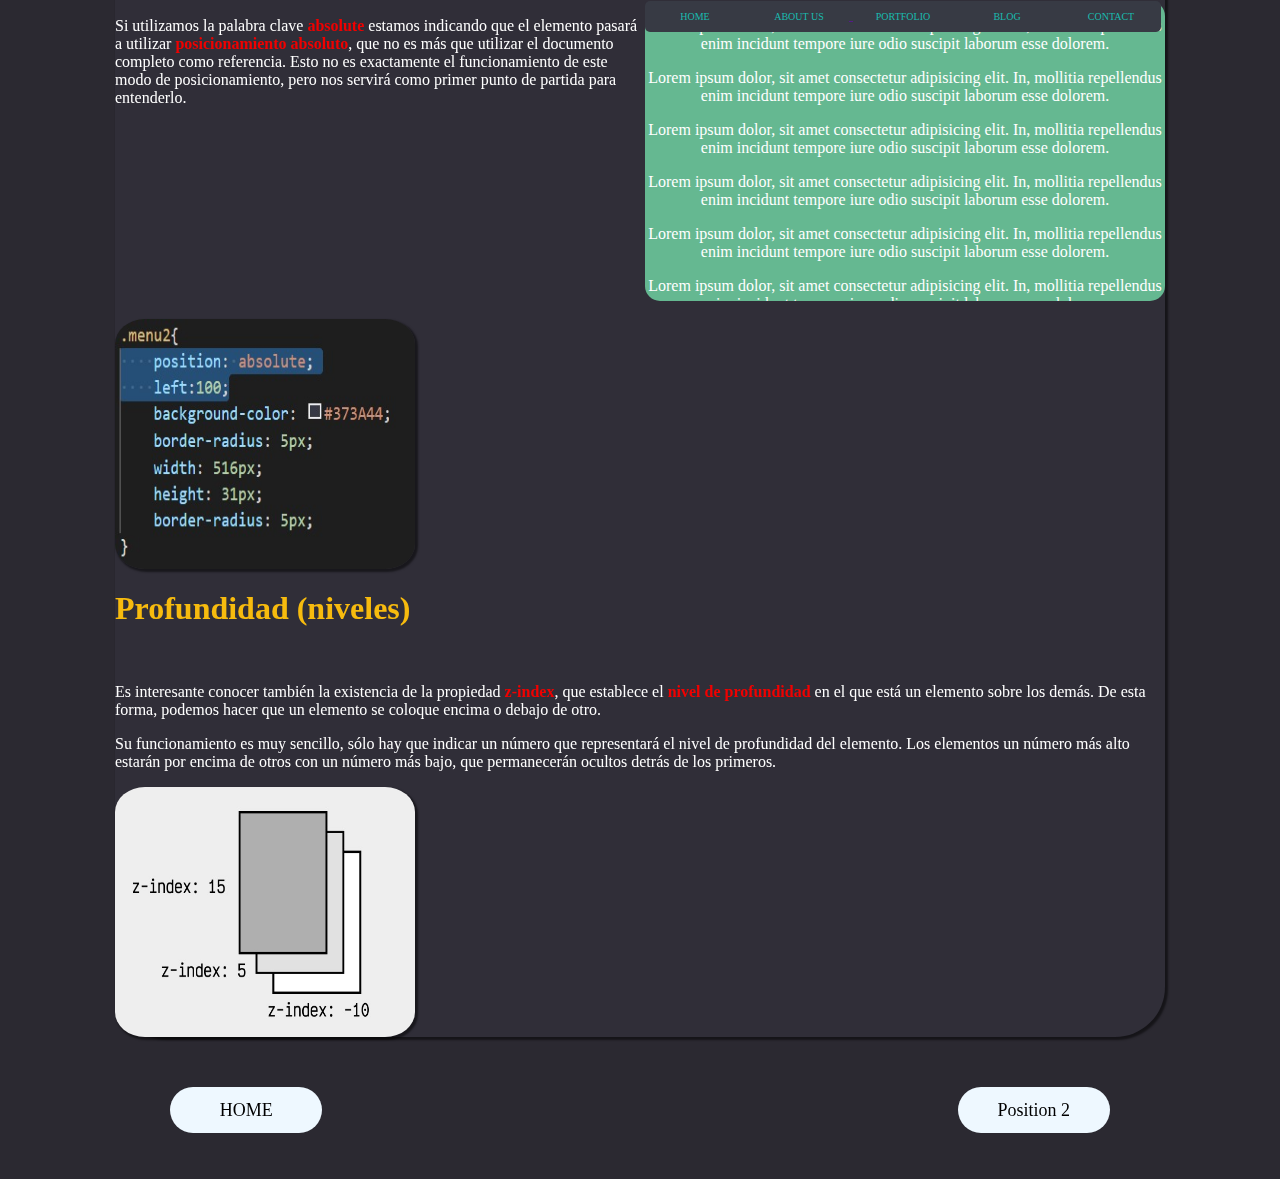
<file: bruno/Position-bruno/expo.html>
<!DOCTYPE html>
<html lang="en">
<head>
    <meta charset="UTF-8">
    <meta http-equiv="X-UA-Compatible" content="IE=edge">
    <meta name="viewport" content="width=device-width, initial-scale=1.0">
    <link rel="stylesheet" href="expo.css">
    <title>Propiedades position</title>
</head>
<body>
<div class="pos"> 


    <div class="ptema">
        <p class="titulo">Propiedad position</p>
<hr>
    <h1>Posicionamineto relativo</h1>

        <p>Si utilizamos la palabra clave <b>relative</b> activaremos el modo de <b>posicionamiento relativo</b>, que es el más sencillo de todos. En este modo, los elementos se colocan exactamente igual que en el posicionamiento estático (permanecen en la misma posición), pero dependiendo del valor de las propiedades <b>top, bottom, left o right</b> variaremos ligeramente la posición del elemento.</p>
    </div>

    <div class="ejemplos">
    <div class="container-relative-left"> <!-- Flex container -->
        <div class="cuadrado">1</div> <!-- Flex items -->
        <div class="cuadrado1">2</div>
        <div class="cuadrado2">3</div>
    </div>
</br>
</br>
    <div class="container-relative-right"> <!-- Flex container -->
        <div class="cuadrado">1</div> <!-- Flex items -->
        <div class="cuadrado1">2</div>
        <div class="cuadrado2">3</div>
    </div>
</div>
</br>
</br>
<div class="imagen-div">
<img src="relative-left.jpg" >
<img src="relative-right.jpg">
</div>

</br>
    <div class="lorem">
        <div class="menu">
            <a href=""><p class="pmenu"> HOME </p></a>
            <a href=""><p class="pmenu"> ABOUT US </p> </a>
            <a href=""><p class="pmenu"> PORTFOLIO </p></a>
            <a href=""><p class="pmenu"> BLOG </p></a>
            <a href=""><p class="pmenu"> CONTACT </p></a>
        </div>
    <p>Lorem ipsum dolor, sit amet consectetur adipisicing elit. In, mollitia repellendus enim incidunt tempore iure odio suscipit laborum esse dolorem.</p>
    <p>Lorem ipsum dolor, sit amet consectetur adipisicing elit. In, mollitia repellendus enim incidunt tempore iure odio suscipit laborum esse dolorem.</p>
    <p>Lorem ipsum dolor, sit amet consectetur adipisicing elit. In, mollitia repellendus enim incidunt tempore iure odio suscipit laborum esse dolorem.</p>
    <p>Lorem ipsum dolor, sit amet consectetur adipisicing elit. In, mollitia repellendus enim incidunt tempore iure odio suscipit laborum esse dolorem.</p>
    <p>Lorem ipsum dolor, sit amet consectetur adipisicing elit. In, mollitia repellendus enim incidunt tempore iure odio suscipit laborum esse dolorem.</p>
    <p>Lorem ipsum dolor, sit amet consectetur adipisicing elit. In, mollitia repellendus enim incidunt tempore iure odio suscipit laborum esse dolorem.</p>
    <p>Lorem ipsum dolor, sit amet consectetur adipisicing elit. In, mollitia repellendus enim incidunt tempore iure odio suscipit laborum esse dolorem.</p>
    <p>Lorem ipsum dolor, sit amet consectetur adipisicing elit. In, mollitia repellendus enim incidunt tempore iure odio suscipit laborum esse dolorem.</p>

</div> 

<hr>

<div class="ptema">
    <h1>Posicionamineto absoluto</h1>

    </div><!----> 
<div>
    <div class="cont-concepto">
        <p>Si utilizamos la palabra clave <b>absolute</b>  estamos indicando que el elemento pasará a utilizar <b> posicionamiento absoluto</b>, que no es más que utilizar el documento completo como referencia. Esto no es exactamente el funcionamiento de este modo de posicionamiento, pero nos servirá como primer punto de partida para entenderlo.</p>
    
<div>
        <div class="lorem">
           
    <div class="menu2">
    <a href=""><p class="pmenu"> HOME </p></a>
    <a href=""><p class="pmenu"> ABOUT US </p> </a>
    <a href=""><p class="pmenu"> PORTFOLIO </p></a>
    <a href=""><p class="pmenu"> BLOG </p></a>
    <a href=""><p class="pmenu"> CONTACT </p></a>
</div><!--menu2--> 
            <p>Lorem ipsum dolor, sit amet consectetur adipisicing elit. In, mollitia repellendus enim incidunt tempore iure odio suscipit laborum esse dolorem.</p>
            <p>Lorem ipsum dolor, sit amet consectetur adipisicing elit. In, mollitia repellendus enim incidunt tempore iure odio suscipit laborum esse dolorem.</p>
            <p>Lorem ipsum dolor, sit amet consectetur adipisicing elit. In, mollitia repellendus enim incidunt tempore iure odio suscipit laborum esse dolorem.</p>
            <p>Lorem ipsum dolor, sit amet consectetur adipisicing elit. In, mollitia repellendus enim incidunt tempore iure odio suscipit laborum esse dolorem.</p>
            <p>Lorem ipsum dolor, sit amet consectetur adipisicing elit. In, mollitia repellendus enim incidunt tempore iure odio suscipit laborum esse dolorem.</p>
            <p>Lorem ipsum dolor, sit amet consectetur adipisicing elit. In, mollitia repellendus enim incidunt tempore iure odio suscipit laborum esse dolorem.</p>
            <p>Lorem ipsum dolor, sit amet consectetur adipisicing elit. In, mollitia repellendus enim incidunt tempore iure odio suscipit laborum esse dolorem.</p>
            <p>Lorem ipsum dolor, sit amet consectetur adipisicing elit. In, mollitia repellendus enim incidunt tempore iure odio suscipit laborum esse dolorem.</p>
       
    </div><!--lorem2--> 
</div>
    </div>
</br>
<img src="menu2.jpg">

<h1>Profundidad (niveles)</h1>
</br>
<p>Es interesante conocer también la existencia de la propiedad <b>z-index</b>, que establece el <b>nivel de profundidad</b>  en el que está un elemento sobre los demás. De esta forma, podemos hacer que un elemento se coloque encima o debajo de otro.</p>
<p>Su funcionamiento es muy sencillo, sólo hay que indicar un número que representará el nivel de profundidad del elemento. Los elementos un número más alto estarán por encima de otros con un número más bajo, que permanecerán ocultos detrás de los primeros.</p>
    <img src="z-index.jpg" >
</div>
</div>
<div class="footer">
    <a href="/index.html"><div class="anterior">
        <!-- <div class="back">
            <img src="/cristofer/back.png">
        </div> -->
        <div class="btnText">
            <p class="parrafo">HOME</p>
        </div>
    </div></a>
    <a href="/cristofer//position/position.html"><div class="siguiente">
        <div class="btnText">
            <p class="parrafo">Position 2</p>
        </div>
        <!-- <div class="next" id="next">
            <img src="/cristofer/next.png">
        </div> -->
    </div></a>
</div>
</body>
</html>
</file>
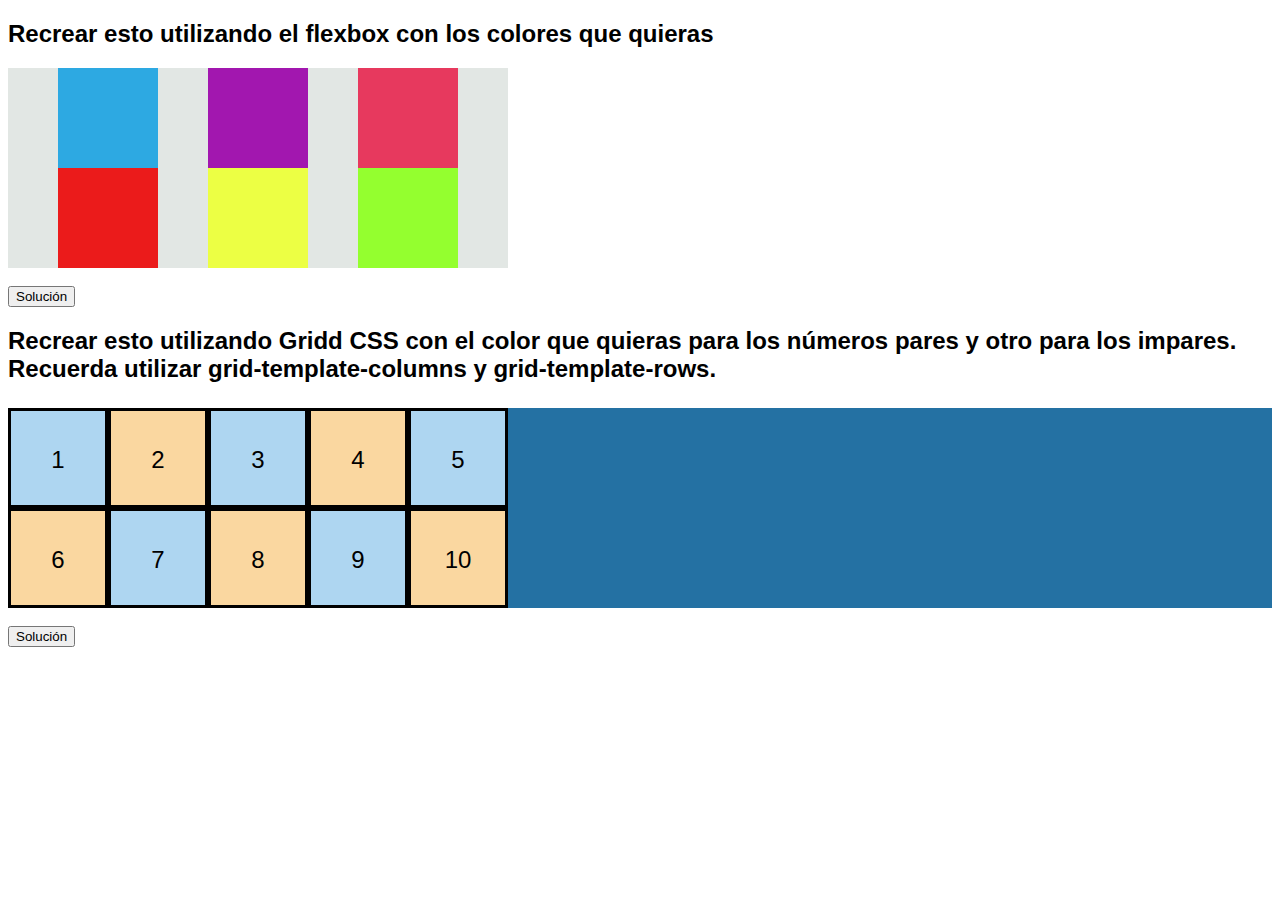
<file: cristofer/ejercicio/ejercicio.html>
<!DOCTYPE html>
<html lang="en">
<head>
    <meta charset="UTF-8">
    <meta http-equiv="X-UA-Compatible" content="IE=edge">
    <meta name="viewport" content="width=device-width, initial-scale=1.0">
    <link rel="stylesheet" href="ejercicio.css">
    <title>Ejercicio</title>
</head>
<body>
    <div class="container">
        <!-- Ejercicio comun -->
        <div>

        </div>

        <!-- Ejercicio de bruno -->
        <div>
            <h2>Recrear esto utilizando el flexbox con los colores que quieras</h2>
            <div class="container-wrap">
                <div class="container-row"> 
                    <div class="cuadrado1"></div> 
                    <div class="cuadrado2"></div>
                    <div class="cuadrado3"></div>
                </div> 
                <div class="container-row">   
                    <div class="cuadrado4"></div> 
                    <div class="cuadrado5"></div>
                    <div class="cuadrado6"></div>
                </div>
            </div>
            <br>
            <a href="/cristofer/error/error.html"><button>Solución</button></a>
        </div>

        <!-- Ejercicio de Cristofer -->
        <div>
            <h2>Recrear esto utilizando Gridd CSS con el color que quieras para los números pares y otro para los impares. Recuerda utilizar grid-template-columns y grid-template-rows.</h2>
            <div class="grid">
                <div class="impar"><span class="parrafo">1</span></div> <!-- cada uno de los ítems del grid -->
                <div class="par"><span class="parrafo">2</span></div>
                <div class="impar"><span class="parrafo">3</span></div>
                <div class="par"><span class="parrafo">4</span></div>
                <div class="impar"><span class="parrafo">5</span></div>
                <div class="par"><span class="parrafo">6</span></div>
                <div class="impar"><span class="parrafo">7</span></div>
                <div class="par"><span class="parrafo">8</span></div>
                <div class="impar"><span class="parrafo">9</span></div>
                <div class="par"><span class="parrafo">10</span></div>
            </div>
            <br>
            <a href="/cristofer/error/error.html"><button>Solución</button></a>
        </div>
    </div>
</body>
</html>
</file>
<file: style.css>
body{
    font-family: Arial, Helvetica, sans-serif;
    background-color: #273746;
    color: #17202A;
}
/* Contenedor */
.container{
    width: 80%;
    background-color: #EEF8FF;
    /* margin-left: 10%;
    margin-right: 10%; */
    margin-left: auto;
    margin-right: auto;
    padding: 1%;
    padding-left: 2%;
    padding-right: 2%;
    padding-bottom: 3%;
    border-radius: 30px;
    margin-top:5%;
    margin-bottom:4%;
}
/* ----------- Header ----------- */
.header{
    width: 100%;
    position: fixed;
    top: 0;
    left: 0;
    z-index: 2;
    background-color: #EEF8FF;
    height: 40px;
}
.container .concept{
    font-size: 50px;
    text-align: center;
    margin-bottom: 2%;
    margin-top: 1%;
}
/* Titulo */
.titulo{
    text-align: center;
    margin-top: 8px;
}
/*--------------------------------------------*/

hr {
    margin-top: 2%;
    margin-bottom: 1%;
}

/* ----------- Menu de conceptos ----------- */
.menu ul{
    list-style: none;
    padding: 0;
    background-color: #273746;
    width: 80%;
    text-align: center;
    margin: auto;
    border-radius: 15px;
}

.menu ul li a{
    text-decoration: none;
    color: #0ab9b9;
    padding: 8px 30px;
    display: block;
    font-size: 35px;
}

.menu ul li{
    display: block;
    text-align: center;
    border-radius: 5px 0px 0px 5px;
}

.menu ul li a:hover{
    background-color: #0ab9b9;
    color: #273746;
    font-size: 40px;
}

.beggin:hover{
    background-color: #0ab9b9;
    color: #273746;
    border-radius: 15px 15px 0px 0px;
}

.end:hover{
    background-color: #0ab9b9;
    color: #273746;
    border-radius: 0px 0px 15px 15px;
}
/*--------------------------------------------*/

.mate1 {
    margin-bottom: 1%;
}

.mate2 {
    text-align: right;
}

.nombre {
    font-size: xx-large;
    margin-bottom: 1%;
}

.extra{
    color: #4D5656;
    font-size: large;
    margin-bottom: 0;
}
</file>
<file: bruno/Flexbox/flexboxB.css>
/*PROPIEDADES DE LA PAGINA - INICIO*/    

body{
    background-color: #2b2931;
 }

img{
    width: 600px;
    height: 150px;
    box-shadow: 2px 2px 2px 1px rgba(0, 0, 0, 0.5);
    
}

.imagen-ej{

    display: flex;
 
    width: 300px;
    height: 250px;
    border-radius: 10%;
    box-shadow: 2px 2px 2px 1px rgba(0, 0, 0, 0.5);
}
.imagen-div{
    display: flex;
    justify-content: space-around;
   
}

.img-nose{
    width: 800px;
    height: 300px;
}

.img-huecos{
    width: 800px;
    height: 500px;
}

.cont-concepto{
display: flex;
flex-direction: row;
justify-content: space-around;

}

.div-pa{
    width: auto;
}

.titulo{
font-size: 90px;
color: gold;
margin: auto; 
}
p{
    color: #FFFFFF;
}
b{
    color: #F00000;
}
h1{
    color: #F7BB0E;
}
h3{
    color: #55e248;
}

.usando{
    color:#def653;
}

.parrafos{
    border-radius: 20px;
    background-color: #65b891;
    width: 400px;
    display:flex;
    flex-direction: row-reverse;
    text-align: justify;
    box-shadow: 2px 2px 2px 1px rgba(0, 0, 0, 0.5);
}

.pos{
    border-radius:50px;
   width: 1050px;
   height: 10800px;
    background-color: #302e38;
    /*justify-content: center;
    align-items: center;*/
    margin: auto; 
    align-content:  center;
    box-shadow: 2px 2px 2px 1px rgba(0, 0, 0, 0.5);
    margin-bottom: 4%;
    }

    .video{

       width: 100px;
       height: 100px;
    }


/*PROPIEDADES DE LA PAGINA - FINAL*/    

/*cuadros-inicio*/
.cuadrado {
    
    width: 100px; 
    height: 100px; 
    background: #F00000;
    border: 10px;
    border-color:black;
}

.cuadrado1 {
    width: 100px; 
    height: 100px; 
    background: #F7BB0E;
    border: 10px;
    border-color:black;
}

.cuadrado2 {
    width: 100px; 
    height: 100px; 
    background: #def653;
    border: 10px;
    border-color:black;
}

/*cuadros-fin*/

/*container-inicio*/
.container-flex{
    display:flex;
    background-color: #65b891;
    width: 500px; 
    height: 200px; 
    text-align: center;
    transition: 1s ease-in;
    
}


.container-inline-flex{
    display:inline-flex;
    background-color: #65b891;
    width: 500px; 
    height: 200px; 
    text-align: center;
    
}


.container-row{
    display: flex;
    flex-direction:row;
    background-color: #65b891;
    width: 500px; 
    height: 200px;
    text-align: center;   
}

.container-row-reverse{
    display: flex;
    flex-direction:row-reverse;
    background-color: #65b891;
    width: 500px; 
    height: 200px; 
    text-align: center;   
}

.container-column{
    display: flex;
    flex-direction:column;
    background-color: #65b891;
    width: 500px; 
    height: 200px; 
    text-align: center;   
}

.container-column-reverse{
    display: flex;
    flex-direction:column-reverse;
    background-color: #65b891;
    width: 500px; 
    height: 200px; 
    text-align: center;   
}

.container-flex-flow{
    flex-flow: row wrap;
    background-color: #65b891;
    width: 500px; 
    height: 200px;
    text-align: center;   
    }

    .container-flex-end{
        display: flex;
        justify-content: flex-end;
        background-color: #65b891;
        width: 500px; 
        height: 200px;
        text-align: center;   
        }
    
        .container-center{
            display: flex;
            justify-content: center;
            background-color: #65b891;
            width: 500px; 
            height: 200px;
            text-align: center;   
        }  
    
        .container-space-between{
            display: flex;
            justify-content: space-between;
            background-color: #65b891;
            width: 500px; 
            height: 200px;
            text-align: center;   
        }      
    
        .container-space-around{
            display: flex;
            justify-content: space-around;
            background-color: #65b891;
            width: 500px; 
            height: 200px;
            text-align: center;   
        }
    
        .container-space-evenly{
            display: flex;
            justify-content: space-evenly;
            background-color: #65b891;
            width: 500px; 
            height: 200px;
            text-align: center;   
        }    
    

/*container-fin*/


.flex-wrap{
    display: flex;
    justify-content: space-between;
}



/*justify*/

    /*aling inicio*/
    .container-center{
        display: flex;
        align-content: center;
        background-color: #65b891;
        width: 500px; 
        height: 200px;
        text-align: center;   
    } 
    .container-end{
        display: flex;
        align-content: flex-end;
        background-color: #65b891;
        width: 300px; 
        height: 200px;
        text-align: center;   
    } 
    .container-aling-space-between{
        display: flex;
        align-content: flex-end;
        background-color: #65b891;
        width: 300px; 
        height: 200px;
        text-align: center;   
    } 

    /*aling fin*/

    /*self inicio*/
    .container-self{
        display: flex;
        justify-content:space-evenly;
        background-color: #19BAAF;
        width: auto; 
        height: 200px;
        text-align: center;   
    } 
    

    .cuadrado-i {
        align-items:stretch;
        width: 100px; 
        height: 100px; 
        background: #55e248;
        border: 10px;
        border-color:black;
    }

    .cuadrado-s {
        align-self: baseline;
        width: 100px; 
        height: 100px; 
        background: #55e248;
        border: 10px;
        border-color:black;
    }

/*self final*/
 .ptema{
     border-radius: 50px;
      /*background-color: azure;*/
     text-align: center;
     
 }

 /* ------------- Footer ------------- */
.footer{
    display: inline-block;
    position: relative;
    z-index: 1;
    height: auto;
    width: 100%;
    text-align: center;
    margin-bottom: 3%;
}
.siguiente{
    background-color: #EEF8FF;
    padding: 1%;
    display: inline-block;
    margin-left: 25%;
    width:10%;
    border-radius: 25px;
}
.siguiente:hover{
    box-shadow: 0 0 5px 5px black inset;
}
.siguiente .btnText{
    display: inline-block;
    background-color: none;
    margin: auto;
    margin-bottom: auto;
}
.siguiente img{
    display: inline-block;
    background-color: none;
    width: auto;
    height: auto;
    box-shadow: none;
}
/* .siguiente::after{
    content: url(next.png);
}
.anterior::before{
    content: url(back.png);
} */
.anterior{
    background-color: #EEF8FF;
    padding: 1%;
    display: inline-block;
    margin-right: 25%;
    width: 10%;
    border-radius: 25px;
}
.anterior:hover{
    box-shadow: 0 0 5px 5px black inset;
}
.anterior .btnText{
    display: inline-block;
    background-color: none;
    margin: auto;
    margin-bottom: auto;
}
.anterior img{
    display: inline-block;
    background-color: none;
    width: auto;
    height: auto;
    box-shadow: none;
}
.siguiente .parrafo{
    font-size: large;
    margin: auto;
    color: black;
}
.anterior .parrafo{
    font-size: large;
    margin: auto;
    color: black;
}
/*--------------------------------------------*/
</file>
<file: bruno/Position-bruno/expo.css>
body{
    background-color: #2b2931;
 }

.menu{

    position: relative;
    right:10;
    background-color: #373A44;
    border-radius: 5px;
    width: 516px;
    height: 31px;
    border-radius: 5px;
    
}

.menu2{
    position: absolute;
    left:100;
    background-color: #373A44;
    border-radius: 5px;
    width: 516px;
    height: 31px;
    border-radius: 5px;
}

.menu a:hover{
    display: inline-block;
    border-radius: 5px;
    background-color:#19BAAF;
}

.menu2 a:hover{
    display: inline-block;
    border-radius: 5px;
    background-color:#19BAAF;
}

.pmenu{
    font-family: Neo Sans Stb Regular;
    color: #19BAAF;
    display: inline-block;
    width: 100px;
    text-align: center;
    font-size: 10px;
}
 .pmenu:hover {
     color: #373A44;
 }

 .ptema{
     border-radius: 50px;
      background-color: #302e38;
     text-align: center;
 }

 
 
 .pos{
    border-radius:50px;
   width: 1050px;
   height: auto;
    background-color: #302e38;
    /*justify-content: center;
    align-items: center;*/
    margin: auto; 
    align-content:  center;
    box-shadow: 2px 2px 2px 1px rgba(0, 0, 0, 0.5);
    margin-bottom: 4%;
    }

     .video{

        width: 100px;
        height: 100px;
     }

.lorem{
    overflow-y:scroll ;
    text-align: center;
   border-radius: 15px; 
   background-color: #65b891;;
   width: 520px;
    height: 300px;
}

.ejemplos{
    width: 500px;
    margin: auto;
    align-items: center;
    background-color: #6b6b6b;
}




.container-relative-left{
    position:relative;
    left: 40px;
    background-color: #65b891;
    width: 500px; 
    height: auto;
    text-align: center;   
} 


.container-relative-right{
    position:relative;
    right: 40px;
    background-color: #65b891;
    width: 500px; 
    height: auto;
    text-align: center;   
} 





.cuadrado {
    
    width: 100px; 
    height: 100px; 
    background: #F00000;
    border: 10px;
    border-color:black;
}

.cuadrado1 {
    width: 100px; 
    height: 100px; 
    background: #F7BB0E;
    border: 10px;
    border-color:black;
}

.cuadrado2 {
    width: 100px; 
    height: 100px; 
    background: #def653;
    border: 10px;
    border-color:black;
}

img{

    display: flex;
 
    width: 300px;
    height: 250px;
    border-radius: 10%;
    box-shadow: 2px 2px 2px 1px rgba(0, 0, 0, 0.5);
}
.imagen-div{
    display: flex;
    justify-content: space-around;
   
}

p{
    color: #FFFFFF;
}
b{
    color: #F00000;
}
h1{
    color: #F7BB0E;
}
h3{
    color: #55e248;
}

.cont-concepto{
    display: flex;
    flex-direction: row;
    justify-content: space-around;
    
    }

    .titulo{
        font-size: 90px;
        color: gold;
        margin: auto; 
        }

/* ------------- Footer ------------- */
.footer{
    display: inline-block;
    position: relative;
    z-index: 1;
    height: auto;
    width: 100%;
    text-align: center;
    margin-bottom: 3%;
}
.siguiente{
    background-color: #EEF8FF;
    padding: 1%;
    display: inline-block;
    margin-left: 25%;
    width:10%;
    border-radius: 25px;
}
.siguiente:hover{
    box-shadow: 0 0 5px 5px black inset;
}
.siguiente .btnText{
    display: inline-block;
    background-color: none;
    margin: auto;
    margin-bottom: auto;
}
.siguiente img{
    display: inline-block;
    background-color: none;
    width: auto;
    height: auto;
    box-shadow: none;
}
/* .siguiente::after{
    content: url(next.png);
}
.anterior::before{
    content: url(back.png);
} */
.anterior{
    background-color: #EEF8FF;
    padding: 1%;
    display: inline-block;
    margin-right: 25%;
    width: 10%;
    border-radius: 25px;
}
.anterior:hover{
    box-shadow: 0 0 5px 5px black inset;
}
.anterior .btnText{
    display: inline-block;
    background-color: none;
    margin: auto;
    margin-bottom: auto;
}
.anterior img{
    display: inline-block;
    background-color: none;
    width: auto;
    height: auto;
    box-shadow: none;
}
.siguiente .parrafo{
    font-size: large;
    margin: auto;
    color: black;
}
.anterior .parrafo{
    font-size: large;
    margin: auto;
    color: black;
}
/*--------------------------------------------*/
</file>
<file: cristofer/ejercicio/ejercicio.css>
.cuadrado1{
    
    width: 100px; 
    height: 100px; 
    background: #2da9e2;
    border: 10px;
    border-color:black;
}

.cuadrado2{
    width: 100px; 
    height: 100px; 
    background: #a217af;
    border: 10px;
    border-color:black;
}

.cuadrado3{
    width: 100px; 
    height: 100px; 
    background: #e7395e  ;
    border: 10px;
    border-color:black;
}

.cuadrado4{
    width: 100px; 
    height: 100px; 
    background: #eb1b1b;
    border: 10px;
    border-color:black;
}
.cuadrado5{
    width: 100px; 
    height: 100px; 
    background: #ecff44;
    border: 10px;
    border-color:black;
}
.cuadrado6{
    width: 100px; 
    height: 100px; 
    background: #94ff2f;
    border: 10px;
    border-color:black;
}

.container-wrap{
    flex-wrap: wrap;

    width: 500px;
    height: 200px;
}

.container-row{
    display: flex;
    justify-content: space-evenly;
    align-content: center;
        background-color:#c7d1ca83;
        width: auto;
        height: auto;
    }

/* CSS de Cristofer */
body{
    font-family: Arial, Helvetica, sans-serif;
}
.parrafo{
    font-size: x-large;
    text-align: justify;
    width: 99%;
}
.grid{
    background-color: #2471A3;
    display: grid;
    grid-template-columns: 100px 100px 100px 100px 100px;
    grid-template-rows: 100px 100px;
    margin-top: 2%;
}
.grid .par { 
    background-color: #FAD7A0; 
    border: black solid;
    text-align: center;
    padding-top: 35%;
    padding-bottom: 35%;
}
.grid .impar{
    background-color: #AED6F1; 
    border: black solid;
    text-align: center;
    padding-top: 35%;
    padding-bottom: 35%;
}
</file>
